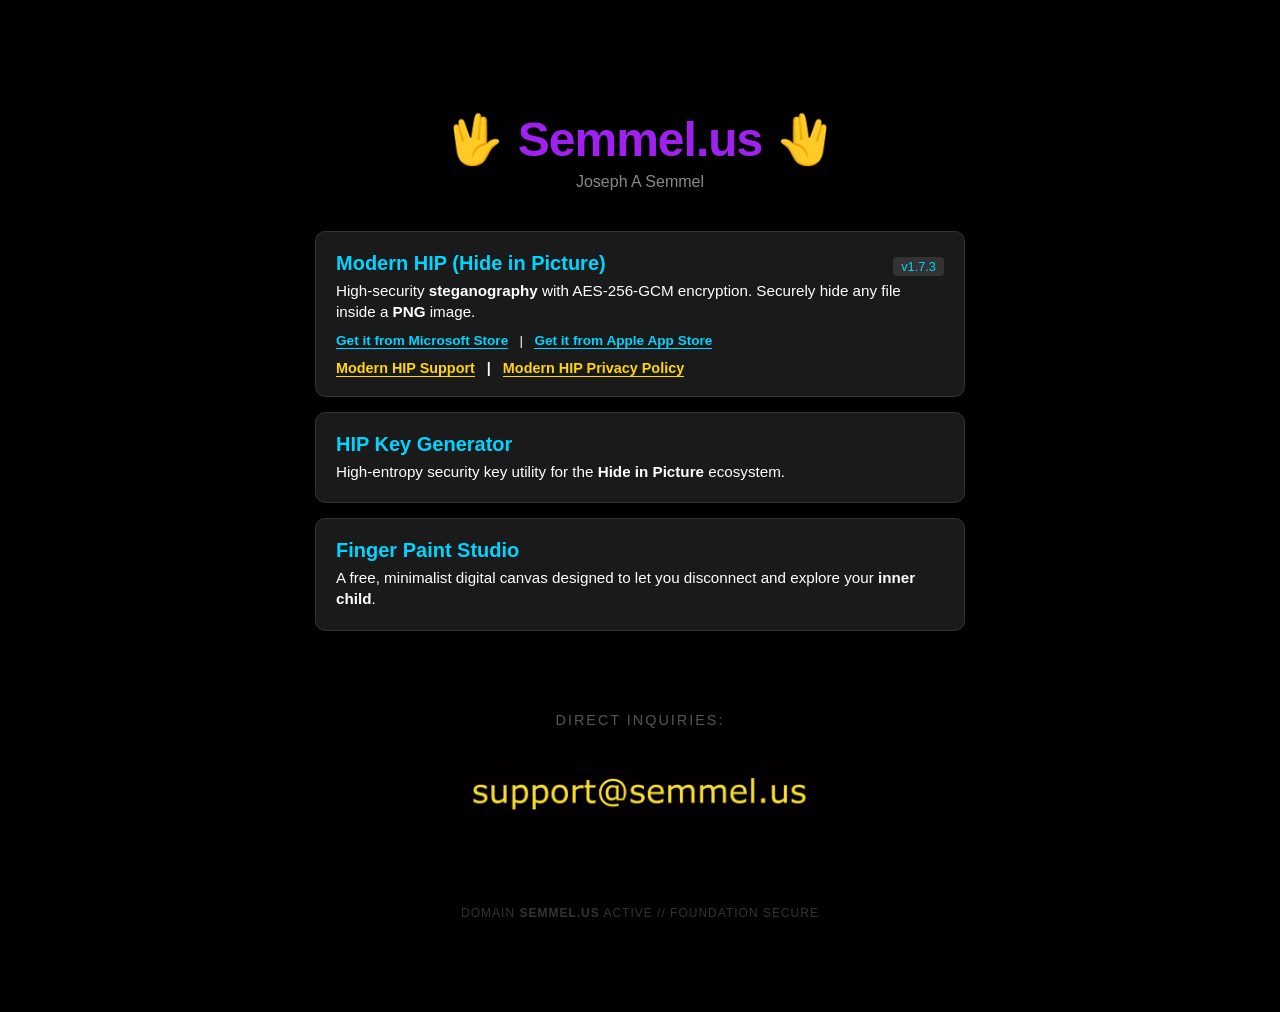
<file: index.html>
<!DOCTYPE html>
<html lang="en">
<head>
    <meta charset="UTF-8">
    <meta name="viewport" content="width=device-width, initial-scale=1.0">
    <title>semmel.us | Modern H.I.P.</title>
    <link rel="stylesheet" href="style.css">
	<link rel="alternate" type="application/rss+xml" title="Joseph Semmel — Dev Notes" href="https://semmel.us/feed.xml" />
</head>
<body>
    <div class="box"> 
        <h1>🖖 Semmel.us <span class="mirror">🖖</span></h1>
        <span class="subtitle">Joseph A Semmel</span>
        
        <div class="links">
            <div class="project-link">
                <div style="display: flex; justify-content: space-between; align-items: center;">
                    <strong class="app-title">Modern HIP (Hide in Picture)</strong>
                    <span class="release-badge" style="background:#333; color:#00d4ff; padding:2px 8px; border-radius:4px; font-size:0.8em;">v1.7.3</span>
                </div>
				<span class="app-desc">High-security <strong>steganography</strong> with AES-256-GCM encryption. Securely hide any file inside a <strong>PNG</strong> image.</span>
			
                <div style="margin-top: 10px; font-size: 0.85em;">
                    <a href="https://apps.microsoft.com/store/detail/9P6FQB99976Z" target="_blank" style="color: #00d4ff; text-decoration: none; border-bottom: 1px solid #00d4ff; font-weight: bold;">Get it from Microsoft Store</a>
                    &nbsp;&nbsp;|&nbsp;&nbsp;
                    <a href="https://apps.apple.com/us/app/modern-hip/id6760717323?mt=12" target="_blank" style="color: #00d4ff; text-decoration: none; border-bottom: 1px solid #00d4ff; font-weight: bold;">Get it from Apple App Store</a>
                </div>
                <div style="margin-top: 12px; font-size: 0.9em; font-weight: 600;">
                    <a href="/modern-hip-support.html" style="color: #ffd60a; text-decoration: none; border-bottom: 1px solid #ffd60a;">Modern HIP Support</a>
                    &nbsp;&nbsp;|&nbsp;&nbsp;
                    <a href="/privacy.html" style="color: #ffd60a; text-decoration: none; border-bottom: 1px solid #ffd60a;">Modern HIP Privacy Policy</a>
                </div>
            </div>

			<a href="keygen.html" class="project-link">
                <strong class="app-title">HIP Key Generator</strong>
                <span class="app-desc">High-entropy security key utility for the <strong>Hide in Picture</strong> ecosystem.</span>
            </a>
            <a href="fps.html" class="project-link">
                <strong class="app-title">Finger Paint Studio</strong>
                <span class="app-desc">A free, minimalist digital canvas designed to let you disconnect and explore your <strong>inner child</strong>.</span>
            </a>
            

        </div>

        <div class="contact-section">
            <span class="contact-label">Direct Inquiries:</span><br>
            <img src="joseph5.png" alt="Contact Email" class="email-img">
        </div>

        <p style="margin-top:60px; color:#333; font-size:0.75em; letter-spacing: 1px;">
            DOMAIN <strong>SEMMEL.US</strong> ACTIVE // FOUNDATION SECURE
        </p>
    </div>
</body>
</html>
</file>
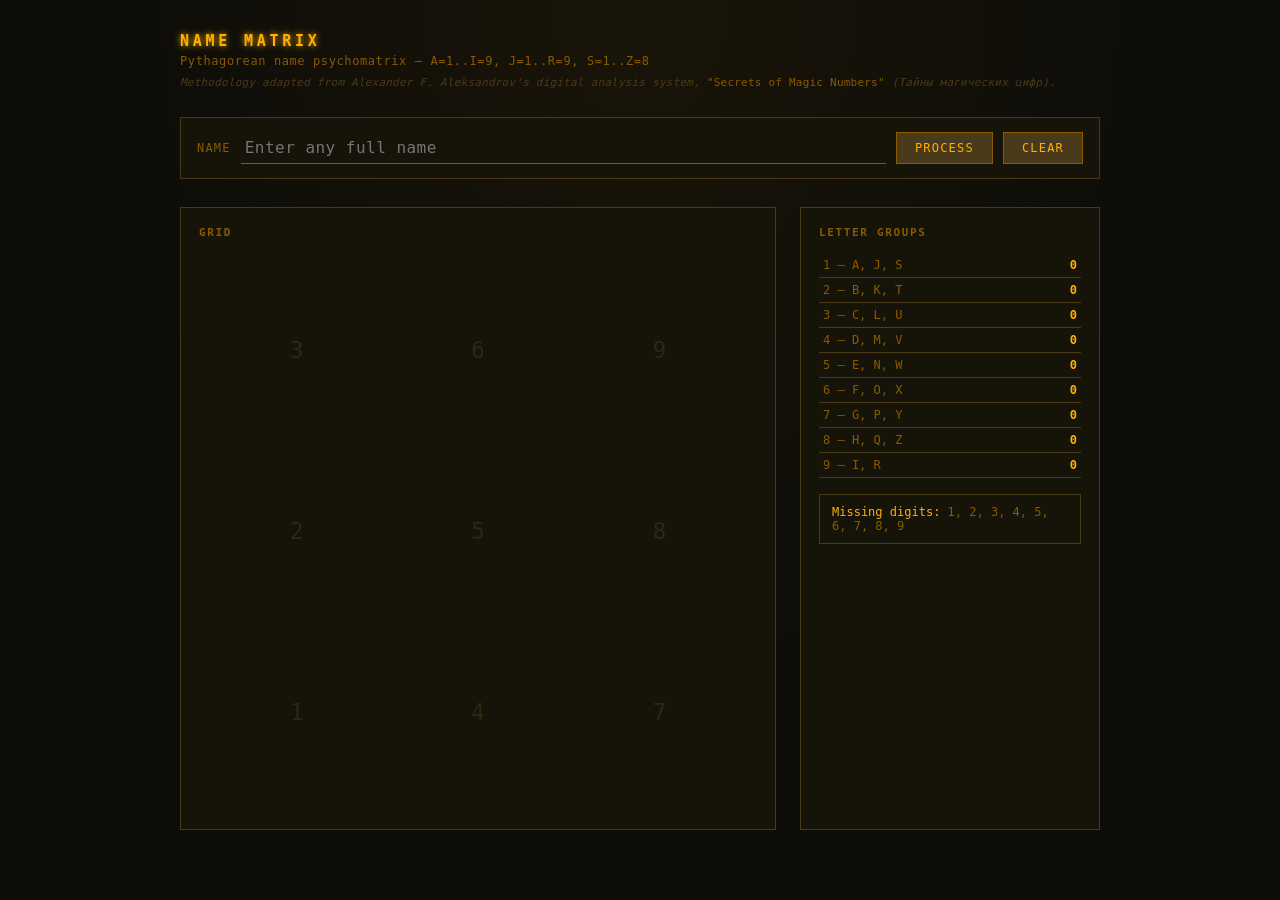
<file: Final_name_matrix.html>
<!-- name_matrix.html -->
<!DOCTYPE html>
<html lang="en">
<head>
<meta charset="UTF-8">
<title>Name Matrix</title>
<style>
  :root{
    --bg:#0d0c08;
    --bg-panel:#161309;
    --amber:#ffb000;
    --amber-dim:#8a5a00;
    --amber-faint:#4a3a1a;
    --cyan:#4fd8c4;
    --text:#e8dcc0;
    --line-glow: 0 0 6px currentColor;
  }
  *{box-sizing:border-box;}
  html,body{
    margin:0;
    background:var(--bg);
    color:var(--text);
    font-family:'JetBrains Mono','IBM Plex Mono',ui-monospace,monospace;
    min-height:100%;
  }
  body{
    padding:32px 20px 60px;
    background-image:
      radial-gradient(ellipse at 50% 0%, rgba(255,176,0,0.05), transparent 60%);
  }
  .wrap{
    max-width:920px;
    margin:0 auto;
  }
  h1{
    font-size:15px;
    letter-spacing:0.25em;
    text-transform:uppercase;
    color:var(--amber);
    text-shadow:var(--line-glow);
    margin:0 0 4px;
    font-weight:600;
  }
  .sub{
    font-size:12px;
    color:var(--amber-dim);
    margin:0 0 8px;
    letter-spacing:0.05em;
  }
  .credit{
    font-size:11px;
    color:var(--amber-faint);
    margin:0 0 28px;
    letter-spacing:0.02em;
    font-style:italic;
  }
  .credit-book{
    color:var(--amber-dim);
    font-style:normal;
  }
  .input-row{
    display:flex;
    gap:10px;
    margin-bottom:28px;
    border:1px solid var(--amber-faint);
    background:var(--bg-panel);
    padding:14px 16px;
  }
  .input-row label{
    color:var(--amber-dim);
    font-size:12px;
    align-self:center;
    letter-spacing:0.1em;
  }
  .input-row input{
    flex:1;
    background:transparent;
    border:none;
    border-bottom:1px solid var(--amber-dim);
    color:var(--amber);
    font-family:inherit;
    font-size:16px;
    padding:6px 4px;
    letter-spacing:0.03em;
  }
  .input-row input:focus{
    outline:none;
    border-bottom-color:var(--amber);
  }
  .input-row button{
    background:var(--amber-faint);
    border:1px solid var(--amber-dim);
    color:var(--amber);
    font-family:inherit;
    font-size:12px;
    letter-spacing:0.1em;
    text-transform:uppercase;
    padding:0 18px;
    cursor:pointer;
  }
  .input-row button:hover{
    background:var(--amber-dim);
    color:#000;
  }
  .layout{
    display:grid;
    grid-template-columns:1fr 300px;
    gap:24px;
  }
  @media (max-width:760px){
    .layout{grid-template-columns:1fr;}
  }
  .panel{
    border:1px solid var(--amber-faint);
    background:var(--bg-panel);
    padding:18px;
  }
  .panel h2{
    font-size:11px;
    letter-spacing:0.15em;
    text-transform:uppercase;
    color:var(--amber-dim);
    margin:0 0 14px;
    font-weight:600;
  }
  svg{width:100%;height:auto;display:block;}
  .cell-label{
    font-size:11px;
    fill:var(--amber-dim);
    letter-spacing:0.05em;
  }
  .cell-digit{
    font-size:20px;
    fill:var(--amber);
    font-weight:700;
  }
  .cell-count{
    font-size:10px;
    fill:var(--cyan);
  }
  table{
    width:100%;
    border-collapse:collapse;
    font-size:12px;
  }
  td{
    padding:5px 4px;
    border-bottom:1px solid var(--amber-faint);
  }
  td.group{color:var(--amber-dim);}
  td.count{color:var(--amber);text-align:right;font-weight:700;}
  .status{
    margin-top:16px;
    font-size:12px;
    padding:10px 12px;
    border:1px solid var(--amber-faint);
  }
  .status.complete{color:var(--cyan);border-color:var(--cyan);}
  .status.gaps{color:var(--amber);}
  .gap-list{color:var(--amber-dim);}
</style>
</head>
<body>
<div class="wrap">
  <h1>Name Matrix</h1>
  <p class="sub">Pythagorean name psychomatrix &mdash; A=1..I=9, J=1..R=9, S=1..Z=8</p>
  <p class="credit">Methodology adapted from Alexander F. Aleksandrov's digital analysis system, <span class="credit-book">"Secrets of Magic Numbers"</span> (Тайны магических цифр).</p>

  <div class="input-row">
    <label for="nameInput">NAME</label>
    <input id="nameInput" type="text" placeholder="Enter any full name" autocomplete="off" spellcheck="false">
    <button id="processBtn">Process</button>
    <button id="clearBtn">Clear</button>
  </div>

  <div class="layout">
    <div class="panel">
      <h2>Grid</h2>
      <svg id="gridSvg" viewBox="0 0 400 400"></svg>
    </div>
    <div class="panel">
      <h2>Letter Groups</h2>
      <table id="groupTable"></table>
      <div id="statusBox" class="status"></div>
    </div>
  </div>
</div>

<script>
const GROUPS = [
  ["A, J, S", 1],
  ["B, K, T", 2],
  ["C, L, U", 3],
  ["D, M, V", 4],
  ["E, N, W", 5],
  ["F, O, X", 6],
  ["G, P, Y", 7],
  ["H, Q, Z", 8],
  ["I, R", 9],
];

// Grid layout matches the original VB6 tool:
// row1 (top):    3  6  9
// row2 (middle): 2  5  8
// row3 (bottom): 1  4  7
const POSITIONS = {
  3: [70, 70],   6: [200, 70],   9: [330, 70],
  2: [70, 200],  5: [200, 200],  8: [330, 200],
  1: [70, 330],  4: [200, 330],  7: [330, 330],
};

// Standard psychomatrix lines: 3 rows, 3 columns, 2 diagonals
const LINES = [
  { cells:[3,6,9], color:"#c04fd8" }, // top row
  { cells:[2,5,8], color:"#4fd8c4" }, // middle row
  { cells:[1,4,7], color:"#d84f4f" }, // bottom row
  { cells:[3,2,1], color:"#4fd85a" }, // left column
  { cells:[6,5,4], color:"#d8c74f" }, // middle column
  { cells:[9,8,7], color:"#4f6ad8" }, // right column
  { cells:[3,5,7], color:"#7a4f2a" }, // diagonal
  { cells:[9,5,1], color:"#2a2a2a" }, // diagonal
];

function letterToDigit(ch){
  const c = ch.toUpperCase();
  if (c < 'A' || c > 'Z') return null;
  const pos = c.charCodeAt(0) - 65; // 0-25
  return (pos % 9) + 1;
}

function countDigits(name){
  const counts = new Array(10).fill(0);
  for (const ch of name){
    const d = letterToDigit(ch);
    if (d !== null) counts[d]++;
  }
  return counts;
}

function svgLine(x1,y1,x2,y2,color,weight){
  return `<line x1="${x1}" y1="${y1}" x2="${x2}" y2="${y2}" stroke="${color}" stroke-width="${weight}" opacity="0.65"/>`;
}

function svgRings(cx, cy, count){
  // concentric rings scale with frequency, echoing the VB6 tool
  let out = "";
  const n = Math.min(count, 6);
  for (let i = 0; i < n; i++){
    const r = 14 + i * 6;
    out += `<circle cx="${cx}" cy="${cy}" r="${r}" fill="none" stroke="var(--amber-dim)" stroke-width="1" opacity="${0.8 - i*0.1}"/>`;
  }
  return out;
}

function render(name){
  const counts = countDigits(name);

  // lines: only draw a segment if BOTH endpoint digits are present in the name
  let linesSvg = "";
  for (const line of LINES){
    const [a,b,c] = line.cells;
    const [ax,ay] = POSITIONS[a];
    const [bx,by] = POSITIONS[b];
    const [cx,cy] = POSITIONS[c];
    const weightAB = 1 + Math.min(counts[a] + counts[b], 8) * 0.5;
    const weightBC = 1 + Math.min(counts[b] + counts[c], 8) * 0.5;
    if (counts[a] > 0 && counts[b] > 0){
      linesSvg += svgLine(ax,ay,bx,by,line.color,weightAB);
    }
    if (counts[b] > 0 && counts[c] > 0){
      linesSvg += svgLine(bx,by,cx,cy,line.color,weightBC);
    }
  }

  // cells: active digits get a full circle + rings; absent digits fade to a bare number
  let cellsSvg = "";
  for (const [digitStr, pos] of Object.entries(POSITIONS)){
    const digit = parseInt(digitStr, 10);
    const [x, y] = pos;
    const count = counts[digit];

    if (count > 0){
      cellsSvg += svgRings(x, y, count);
      cellsSvg += `<circle cx="${x}" cy="${y}" r="13" fill="var(--bg)" stroke="var(--amber)" stroke-width="1.5"/>`;
      cellsSvg += `<text x="${x}" y="${y+5}" text-anchor="middle" class="cell-digit">${digit}</text>`;
      cellsSvg += `<text x="${x}" y="${y+26}" text-anchor="middle" class="cell-count">x${count}</text>`;
    } else {
      cellsSvg += `<text x="${x}" y="${y+5}" text-anchor="middle" fill="var(--amber-faint)" font-size="16" opacity="0.5">${digit}</text>`;
    }
  }

  document.getElementById("gridSvg").innerHTML = linesSvg + cellsSvg;

  // table
  const table = document.getElementById("groupTable");
  table.innerHTML = GROUPS.map(([label, digit]) =>
    `<tr><td class="group">${digit} &ndash; ${label}</td><td class="count">${counts[digit]}</td></tr>`
  ).join("");

  // status
  const gaps = [];
  for (let d = 1; d <= 9; d++){
    if (counts[d] === 0) gaps.push(d);
  }
  const statusBox = document.getElementById("statusBox");
  if (gaps.length === 0){
    statusBox.className = "status complete";
    statusBox.textContent = "Complete: every digit 1-9 is represented.";
  } else {
    statusBox.className = "status gaps";
    statusBox.innerHTML = `Missing digits: <span class="gap-list">${gaps.join(", ")}</span>`;
  }
}

document.getElementById("processBtn").addEventListener("click", () => {
  render(document.getElementById("nameInput").value);
});
document.getElementById("nameInput").addEventListener("keydown", (e) => {
  if (e.key === "Enter") render(e.target.value);
});
document.getElementById("clearBtn").addEventListener("click", () => {
  const input = document.getElementById("nameInput");
  input.value = "";
  input.focus();
  render("");
});

// starts on an empty grid, ready for any name
render("");
</script>
</body>
</html>
</file>
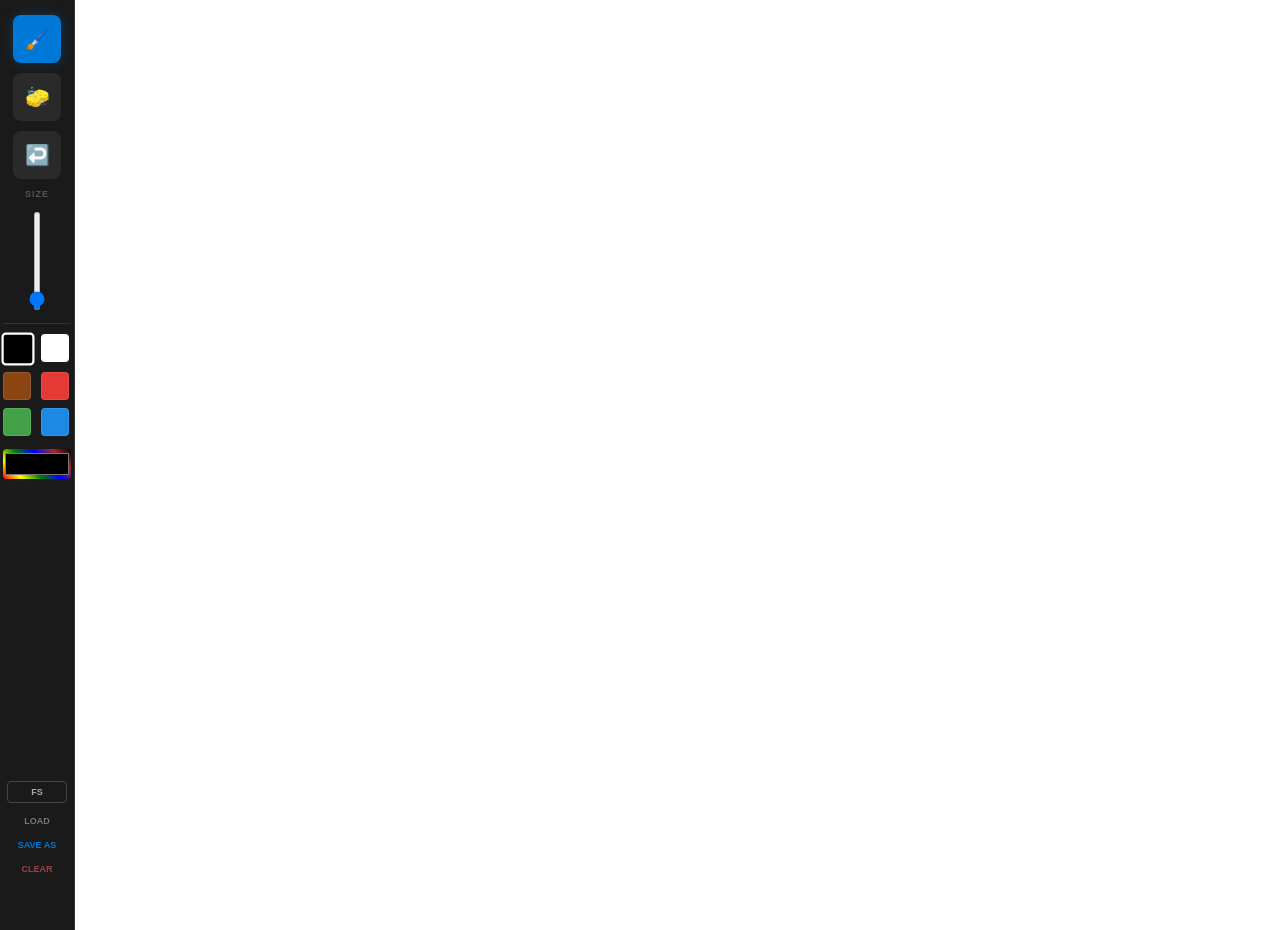
<file: fps.html>
<!DOCTYPE html>
<html>
<head>
    <title>Finger Paint Studio</title>
    <style>
        body { margin: 0; overflow: hidden; background: #121212; font-family: 'Segoe UI', sans-serif; display: flex; }
        
        .dashboard { 
            width: 75px; height: 100vh; background: #1a1a1a; 
            display: flex; flex-direction: column; align-items: center; 
            padding: 15px 0; gap: 10px; border-right: 1px solid #333; z-index: 10;
        }

        canvas { flex-grow: 1; background: white; touch-action: none; cursor: crosshair; }

        .tool-btn { 
            width: 48px; height: 48px; border-radius: 8px; border: none; 
            background: #2a2a2a; color: #ccc; cursor: pointer; font-size: 20px;
            display: flex; align-items: center; justify-content: center;
        }
        .tool-btn.active { background: #0078d7; color: white; box-shadow: 0 0 12px rgba(0,120,215,0.3); }

        .color-grid { 
            display: grid; grid-template-columns: 1fr 1fr; gap: 8px; 
            padding: 10px 0; border-top: 1px solid #333; 
        }
        .swatch { width: 26px; height: 26px; border-radius: 4px; cursor: pointer; border: 1px solid rgba(255,255,255,0.1); }
        .swatch.active { border: 2px solid white; transform: scale(1.1); }
        
        .picker-wrapper { grid-column: span 2; position: relative; width: 100%; height: 30px; margin-top: 5px; }
        #customColor { 
            width: 100%; height: 100%; border: none; padding: 0; border-radius: 4px;
            background: linear-gradient(45deg, red, yellow, green, blue, brown, black); cursor: pointer;
        }

        .size-label { color: #555; font-size: 9px; font-weight: bold; letter-spacing: 1px; }
        input[type="range"] { writing-mode: bt-lr; appearance: slider-vertical; width: 6px; height: 100px; }
        
        .action-area {
            margin-top: auto; display: flex; flex-direction: column; gap: 12px;
            width: 100%; align-items: center; padding-bottom: 40px;
        }
        
        .action-link { 
            background: none; border: none; color: #777; font-size: 9px; 
            font-weight: 600; cursor: pointer; transition: color 0.2s; text-transform: uppercase;
        }
        .action-link:hover { color: #fff; }
        .fs-btn { border: 1px solid #444; padding: 5px; border-radius: 4px; width: 60px; color: #aaa; }
        
        #fileInput { display: none; }
    </style>
</head>
<body>

<div class="dashboard">
    <button id="penBtn" class="tool-btn active" onclick="setMode('draw')">🖌️</button>
    <button id="eraseBtn" class="tool-btn" onclick="setMode('erase')">🧽</button>
    <button class="tool-btn" onclick="undo()">↩️</button>
    
    <div class="size-label">SIZE</div>
    <input type="range" id="sizeSlider" min="1" max="200" value="10">

    <div class="color-grid">
        <div class="swatch active" style="background: #000000;" onclick="setColor('#000000', this)"></div>
        <div class="swatch" style="background: #ffffff;" onclick="setColor('#ffffff', this)"></div>
        <div class="swatch" style="background: #8B4513;" onclick="setColor('#8B4513', this)"></div>
        <div class="swatch" style="background: #e53935;" onclick="setColor('#e53935', this)"></div>
        <div class="swatch" style="background: #43a047;" onclick="setColor('#43a047', this)"></div>
        <div class="swatch" style="background: #1e88e5;" onclick="setColor('#1e88e5', this)"></div>
        <div class="picker-wrapper">
            <input type="color" id="customColor" oninput="setColor(this.value, null)" title="Pick any color">
        </div>
    </div>

    <div class="action-area">
        <button onclick="toggleFullScreen()" class="action-link fs-btn">FS</button>
        <button onclick="document.getElementById('fileInput').click()" class="action-link">LOAD</button>
        <button onclick="saveWithFileName()" class="action-link" style="color: #0078d7;">SAVE AS</button>
        <button onclick="clearCanvas()" class="action-link" style="color: #944;">CLEAR</button>
    </div>
</div>

<input type="file" id="fileInput" accept="image/*">
<canvas id="paintCanvas"></canvas>

<script>
    const canvas = document.getElementById('paintCanvas');
    const ctx = canvas.getContext('2d');
    const sizeSlider = document.getElementById('sizeSlider');
    const fileInput = document.getElementById('fileInput');
    
    let painting = false;
    let mode = 'draw';
    let currentColor = '#000000';
    let history = []; 

    function resize() {
        const temp = canvas.toDataURL();
        canvas.width = window.innerWidth - 75;
        canvas.height = window.innerHeight;
        const img = new Image();
        img.src = temp;
        img.onload = () => ctx.drawImage(img, 0, 0);
    }
    window.onresize = resize;
    resize();

    function saveState() {
        if (history.length > 30) history.shift();
        history.push(canvas.toDataURL());
    }

    function undo() {
        if (history.length > 1) {
            history.pop();
            const img = new Image();
            img.src = history[history.length - 1];
            img.onload = () => {
                ctx.clearRect(0, 0, canvas.width, canvas.height);
                ctx.drawImage(img, 0, 0);
            };
        }
    }

    fileInput.onchange = (e) => {
        const file = e.target.files[0];
        if (!file) return;
        const reader = new FileReader();
        reader.onload = (event) => {
            const img = new Image();
            img.onload = () => {
                ctx.clearRect(0, 0, canvas.width, canvas.height);
                ctx.drawImage(img, 0, 0, canvas.width, canvas.height);
                saveState();
            };
            img.src = event.target.result;
        };
        reader.readAsDataURL(file);
    };

    function getCoords(e) {
        const rect = canvas.getBoundingClientRect();
        const x = (e.clientX || (e.touches && e.touches[0].clientX)) - rect.left;
        const y = (e.clientY || (e.touches && e.touches[0].clientY)) - rect.top;
        return { x, y };
    }

    function draw(e) {
        if (!painting) return;
        const { x, y } = getCoords(e);
        ctx.lineWidth = sizeSlider.value;
        ctx.lineCap = 'round';
        ctx.lineJoin = 'round';
        ctx.globalCompositeOperation = (mode === 'erase') ? 'destination-out' : 'source-over';
        ctx.strokeStyle = currentColor;
        ctx.lineTo(x, y);
        ctx.stroke();
        ctx.beginPath();
        ctx.moveTo(x, y);
        if (e.cancelable) e.preventDefault();
    }

    canvas.addEventListener('mousedown', (e) => { painting = true; draw(e); });
    canvas.addEventListener('touchstart', (e) => { painting = true; draw(e); }, {passive: false});
    window.addEventListener('mouseup', () => { if(painting) saveState(); painting = false; ctx.beginPath(); });
    window.addEventListener('touchend', () => { if(painting) saveState(); painting = false; ctx.beginPath(); });
    canvas.addEventListener('mousemove', draw);
    canvas.addEventListener('touchmove', draw, {passive: false});

    function setMode(m) { 
        mode = m; 
        document.getElementById('penBtn').classList.toggle('active', m === 'draw');
        document.getElementById('eraseBtn').classList.toggle('active', m === 'erase');
    }

    function setColor(color, element) {
        currentColor = color;
        setMode('draw');
        document.querySelectorAll('.swatch').forEach(s => s.classList.remove('active'));
        if(element) element.classList.add('active');
    }

    // THE NEW "SAVE AS" LOGIC
    async function saveWithFileName() {
        const tempCanvas = document.createElement('canvas');
        tempCanvas.width = canvas.width;
        tempCanvas.height = canvas.height;
        const tempCtx = tempCanvas.getContext('2d');
        tempCtx.fillStyle = "white";
        tempCtx.fillRect(0, 0, tempCanvas.width, tempCanvas.height);
        tempCtx.drawImage(canvas, 0, 0);

        // Check if browser supports File System Access (Standard on Edge/Chrome for Windows)
        if ('showSaveFilePicker' in window) {
            try {
                const handle = await window.showSaveFilePicker({
                    suggestedName: 'my-art.png',
                    types: [{
                        description: 'PNG Image',
                        accept: {'image/png': ['.png']},
                    }],
                });
                const writable = await handle.createWritable();
                const blob = await new Promise(res => tempCanvas.toBlob(res));
                await writable.write(blob);
                await writable.close();
            } catch (err) {
                console.error("Save cancelled or failed", err);
            }
        } else {
            // Fallback for older browsers
            const fileName = prompt("Enter file name:", "my-art.png");
            if (fileName) {
                const link = document.createElement('a');
                link.download = fileName.endsWith('.png') ? fileName : fileName + '.png';
                link.href = tempCanvas.toDataURL("image/png");
                link.click();
            }
        }
    }

    function toggleFullScreen() {
        if (!document.fullscreenElement) {
            document.documentElement.requestFullscreen().then(() => {
                setTimeout(resize, 200);
            });
        } else {
            document.exitFullscreen().then(() => {
                setTimeout(resize, 200);
            });
        }
    }

    function clearCanvas() { 
        if(confirm("Start over?")) {
            ctx.clearRect(0, 0, canvas.width, canvas.height);
            saveState();
        }
    }

    saveState();
</script>
</body>
</html>
</file>
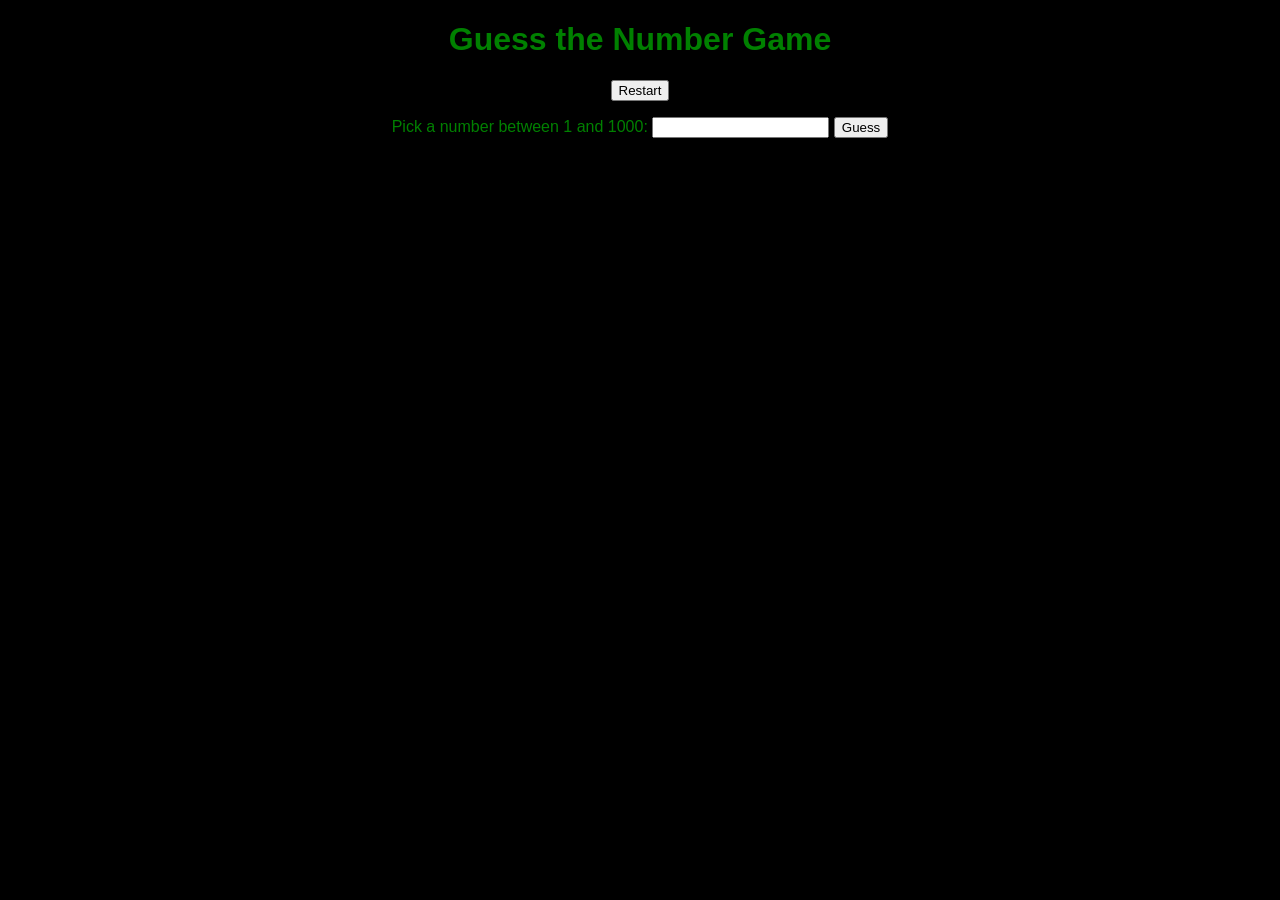
<file: guess.html>
<!DOCTYPE html>
<!-- guess1000.html -->
<html lang="en">
<head>
  <meta charset="UTF-8">
  <meta http-equiv="X-UA-Compatible" content="IE=edge">
  <meta name="viewport" content="width=device-width, initial-scale=1.0">
  <title>Guess the Number Game</title>
  <style>
    body {
      background-color: black;
      color: green;
      font-family: Calibri, sans-serif;
    }
    .main {
      text-align: center;
    }
  </style>
</head>

<body>
  <center><h1>Guess the Number Game</h1></center>
  <div class="main">
    <form id="guessForm">
      <center>
        <button type="button" onClick="refreshPage()">Restart</button>
        <p>
        <label for="Guess">Pick a number between 1 and 1000: </label>
        <input placeholder="" inputmode="decimal" id="numberField" type="number">
        <input type="submit" value="Guess">
      </center>
    </form>
    <p id="results"></p>
  </div>

  <script>
    let numberToGuess;
    let numberField = document.querySelector("#numberField");
    let results = document.querySelector("#results");
    let mySpacer = "beforeend";
    let myCounter = 0;

    // Add event listener to the form
    let guessForm = document.querySelector("#guessForm");
    guessForm.addEventListener("submit", function(event) {
      event.preventDefault(); // Prevent default form submission
      checkNumber();
    });

    function setNumberToGuess() {
      numberToGuess = getRandomNumber(1, 1000);
    }
    setNumberToGuess();

    function getRandomNumber(low, high) {
      return Math.floor(Math.random() * (high - low + 1)) + low;
    }

    function refreshPage() {
      setNumberToGuess();
      myCounter = 0;
      results.innerHTML = "";
      numberField.value = "";
    }

    function checkNumber() {
      let enteredNumber = numberField.value;
      numberField.value = "";

      if (enteredNumber === "") {
        let message = `<p>⛔ Please enter a number!</p>`;
        results.insertAdjacentHTML(mySpacer, message);
        return;
      }

      enteredNumber = parseInt(enteredNumber);

      if (enteredNumber < 1 || enteredNumber > 1000) {
        let message = `<p>⛔ Number out of range! Please pick a number between 1 and 1000.</p>`;
        results.insertAdjacentHTML(mySpacer, message);
		//myCounter--;
        return;
      }

      //myCounter++;

      if (enteredNumber === numberToGuess) {
        myCounter++;
        let message = `<p>----- You Won !! -----<p>
                       <p>🎉 Your guess of ${enteredNumber} is <b>correct</b>! 🎉</p>
                       <p>🎉 Wow you won in ${myCounter} guesses! 🎉<p>`;
        results.insertAdjacentHTML(mySpacer, message);
        setNumberToGuess();
        myCounter = 0;  // Reset counter after a win
      } else if (enteredNumber < numberToGuess) {
		myCounter++;
        let message = `<p>Your guess of ${enteredNumber} is <b>too low</b>!</p>`;
        results.insertAdjacentHTML(mySpacer, message);
      } else {
        myCounter++;
		let message = `<p>Your guess of ${enteredNumber} is <b>too high</b>!</p>`;
        results.insertAdjacentHTML(mySpacer, message);
      }
    }
  </script>
</body>
</html>
</file>
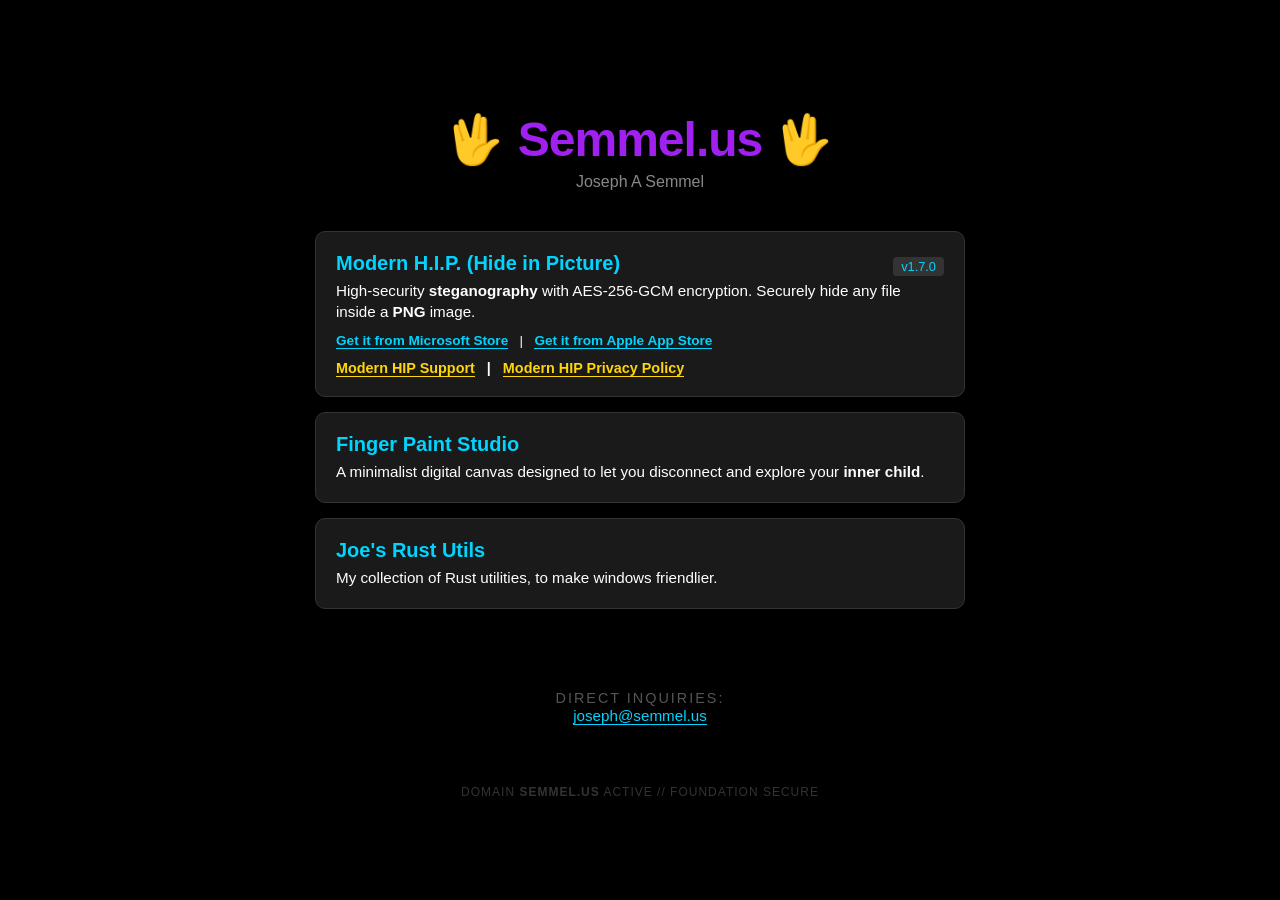
<file: index2.html>
<!DOCTYPE html>
<html lang="en">
<head>
    <meta charset="UTF-8">
    <meta name="viewport" content="width=device-width, initial-scale=1.0">
    <title>semmel.us | Modern H.I.P.</title>
    <link rel="stylesheet" href="style.css">
</head>
<body>
    <div class="box"> 
        <h1>🖖 Semmel.us 🖖</h1> 
        <span class="subtitle">Joseph A Semmel</span>
        
        <div class="links">
            <div class="project-link">
                <div style="display: flex; justify-content: space-between; align-items: center;">
                    <strong class="app-title">Modern H.I.P. (Hide in Picture)</strong>
                    <span class="release-badge" style="background:#333; color:#00d4ff; padding:2px 8px; border-radius:4px; font-size:0.8em;">v1.7.0</span>
                </div>
				<span class="app-desc">High-security <strong>steganography</strong> with AES-256-GCM encryption. Securely hide any file inside a <strong>PNG</strong> image.</span>
			
                <div style="margin-top: 10px; font-size: 0.85em;">
                    <a href="https://apps.microsoft.com/store/detail/9P6FQB99976Z" target="_blank" style="color: #00d4ff; text-decoration: none; border-bottom: 1px solid #00d4ff; font-weight: bold;">Get it from Microsoft Store</a>
                    &nbsp;&nbsp;|&nbsp;&nbsp;
                    <a href="#" target="_blank" style="color: #00d4ff; text-decoration: none; border-bottom: 1px solid #00d4ff; font-weight: bold;">Get it from Apple App Store</a>
                </div>
                <div style="margin-top: 12px; font-size: 0.9em; font-weight: 600;">
                    <a href="/modern-hip-support.html" style="color: #ffd60a; text-decoration: none; border-bottom: 1px solid #ffd60a;">Modern HIP Support</a>
                    &nbsp;&nbsp;|&nbsp;&nbsp;
                    <a href="/privacy.html" style="color: #ffd60a; text-decoration: none; border-bottom: 1px solid #ffd60a;">Modern HIP Privacy Policy</a>
                </div>
            </div>

            <a href="fps.html" class="project-link">
                <strong class="app-title">Finger Paint Studio</strong>
                <span class="app-desc">A minimalist digital canvas designed to let you disconnect and explore your <strong>inner child</strong>.</span>
            </a>
            
            <a href="https://jsemmel392.github.io/joes_rust_utils/" class="project-link">
                <strong class="app-title">Joe's Rust Utils</strong>
                <span class="app-desc">My collection of Rust utilities, to make windows friendlier.</span>
            </a>
        </div>

        <div class="contact-section">
            <span class="contact-label">Direct Inquiries:</span><br>
            <a href="mailto:joseph@semmel.us" style="color: #00d4ff; text-decoration: none; border-bottom: 1px solid #00d4ff; font-size: 0.95em;">joseph@semmel.us</a>
        </div>

        <p style="margin-top:60px; color:#333; font-size:0.75em; letter-spacing: 1px;">
            DOMAIN <strong>SEMMEL.US</strong> ACTIVE // FOUNDATION SECURE
        </p>
    </div>
</body>
</html>
</file>
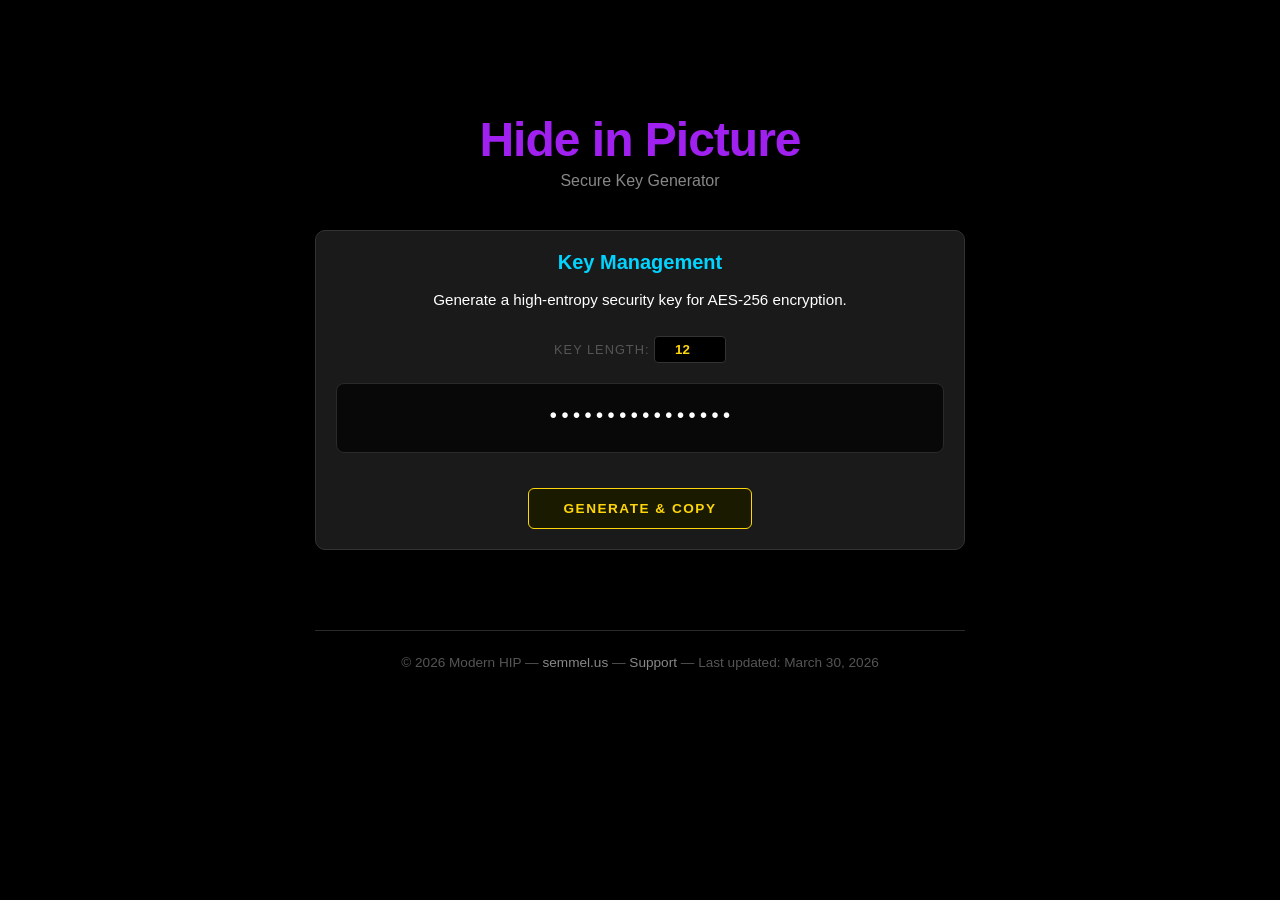
<file: keygen.html>
<!DOCTYPE html>
<html lang="en">
<head>
  <meta charset="UTF-8" />
  <meta name="viewport" content="width=device-width, initial-scale=1.0" />
  <title>Hide in Picture — Key Gen</title>
  <link rel="stylesheet" href="style.css">
  <style>
    .center-header {
        text-align: center;
        display: block;
        width: 100%;
    }

    /* Yellow Branding for the Button - High Visibility Stealth */
    .gen-btn { 
        display: inline-block;
        margin-top: 15px;
        padding: 12px 35px; 
        cursor: pointer; 
        border: 1px solid #ffd60a; 
        border-radius: 6px;
        background: #1a1a00; 
        color: #ffd60a; 
        font-weight: 600;
        text-transform: uppercase;
        letter-spacing: 1.5px;
        font-size: 0.85rem;
        transition: all 0.3s ease;
    }

    .gen-btn:hover { 
        background: #ffd60a;
        color: #000;
        box-shadow: 0 0 15px rgba(255, 214, 10, 0.4);
    }

    #key-display { 
        margin: 20px 0; 
        padding: 20px; 
        background: #080808; 
        border: 1px solid #2a2a2a;
        border-radius: 8px; 
        font-family: 'Consolas', monospace; 
        font-size: 1.2rem; 
        color: #ffffff; 
        min-height: 1.5em;
        text-align: center;
    }

    input[type="number"] {
        background: #000;
        border: 1px solid #333;
        color: #ffd60a;
        padding: 5px;
        border-radius: 4px;
        width: 60px;
        text-align: center;
        font-weight: bold;
    }

    .label-text {
        font-size: 0.8rem; 
        color: #555;
        letter-spacing: 1px;
    }

    /* Streamlined Footer */
    footer {
      margin-top: 80px;
      padding-top: 24px;
      border-top: 1px solid #2a2a2a;
      font-size: 0.85rem;
      color: #555;
      text-align: center;
    }

    footer a {
      color: #888;
      text-decoration: none;
    }

    footer a:hover {
      text-decoration: underline;
      color: #a0c4ff;
    }
  </style>
</head>
<body>
  <div class="box">
    <h1>Hide in Picture</h1>
    <span class="subtitle">Secure Key Generator</span>

    <div class="project-link">
      <span class="app-title center-header">Key Management</span>
      <p class="app-desc center-header">Generate a high-entropy security key for AES-256 encryption.</p>
      
      <div style="text-align: center; margin-top: 25px;">
        <span class="label-text">KEY LENGTH:</span>
        <input type="number" id="length" value="12" min="8" max="128">
        
        <div id="key-display">••••••••••••••••</div>
        
        <button class="gen-btn" onclick="generateKey()">Generate & Copy</button>
      </div>
    </div>

    <footer>
  &copy; 2026 Modern HIP &mdash; 
  <a href="https://semmel.us">semmel.us</a> &mdash; 
  <a href="/modern-hip-support.html">Support</a> &mdash;
  Last updated: March 30, 2026
</footer>
  </div>

  <script>
    function generateKey() {
        const lenInput = document.getElementById('length');
        const length = parseInt(lenInput.value) || 16;
        
        // Universal set: No ambiguous characters (0, O, I, l)
        const charset = "ABCDEFGHJKLMNPQRSTUVWXYZabcdefghijkmnpqrstuvwxyz23456789!@#$%^*-_=+";
        let retVal = "";
        
        const randomValues = new Uint32Array(length);
        window.crypto.getRandomValues(randomValues);

        for (let i = 0; i < length; ++i) {
            retVal += charset.charAt(randomValues[i] % charset.length);
        }

        const display = document.getElementById('key-display');
        display.innerText = retVal;
        
        // Border flash for confirmation
        display.style.borderColor = "#ffd60a";
        setTimeout(() => { display.style.borderColor = "#2a2a2a"; }, 300);

        navigator.clipboard.writeText(retVal);
    }
  </script>
</body>
</html>
</file>
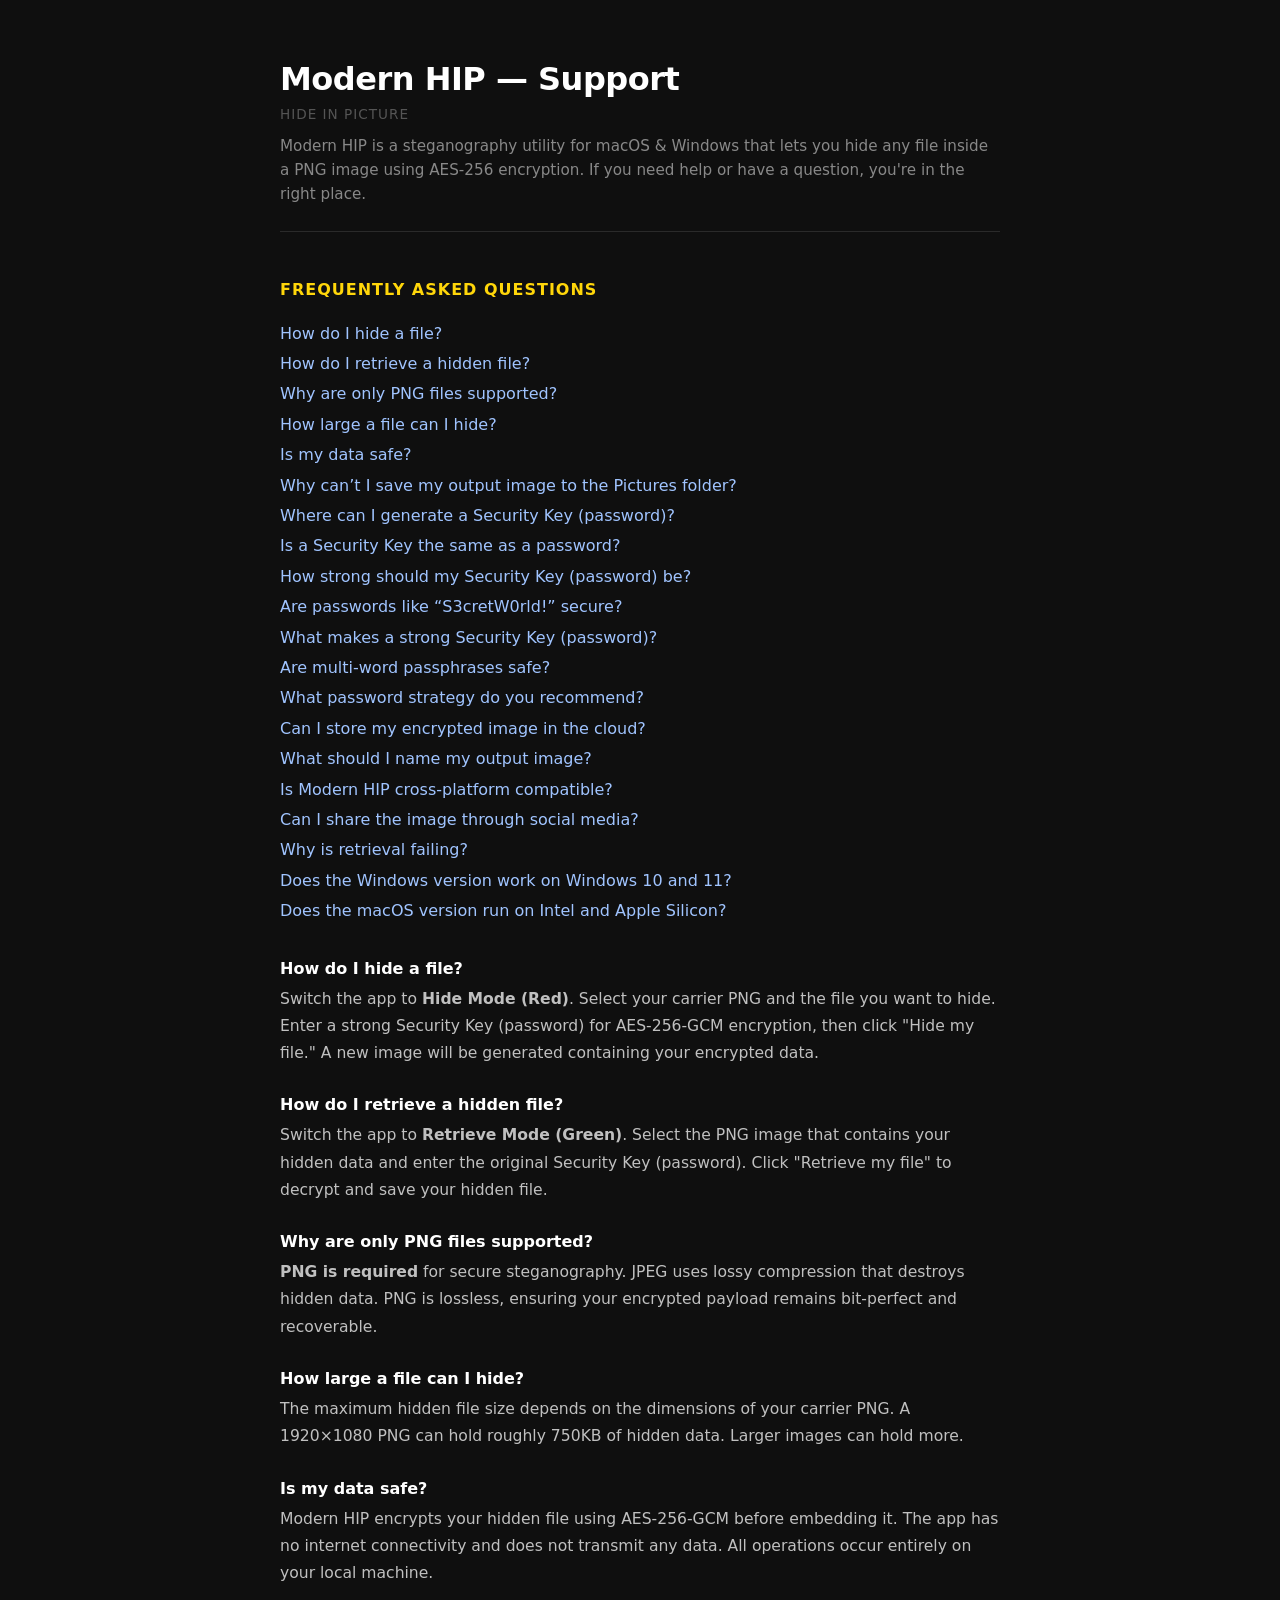
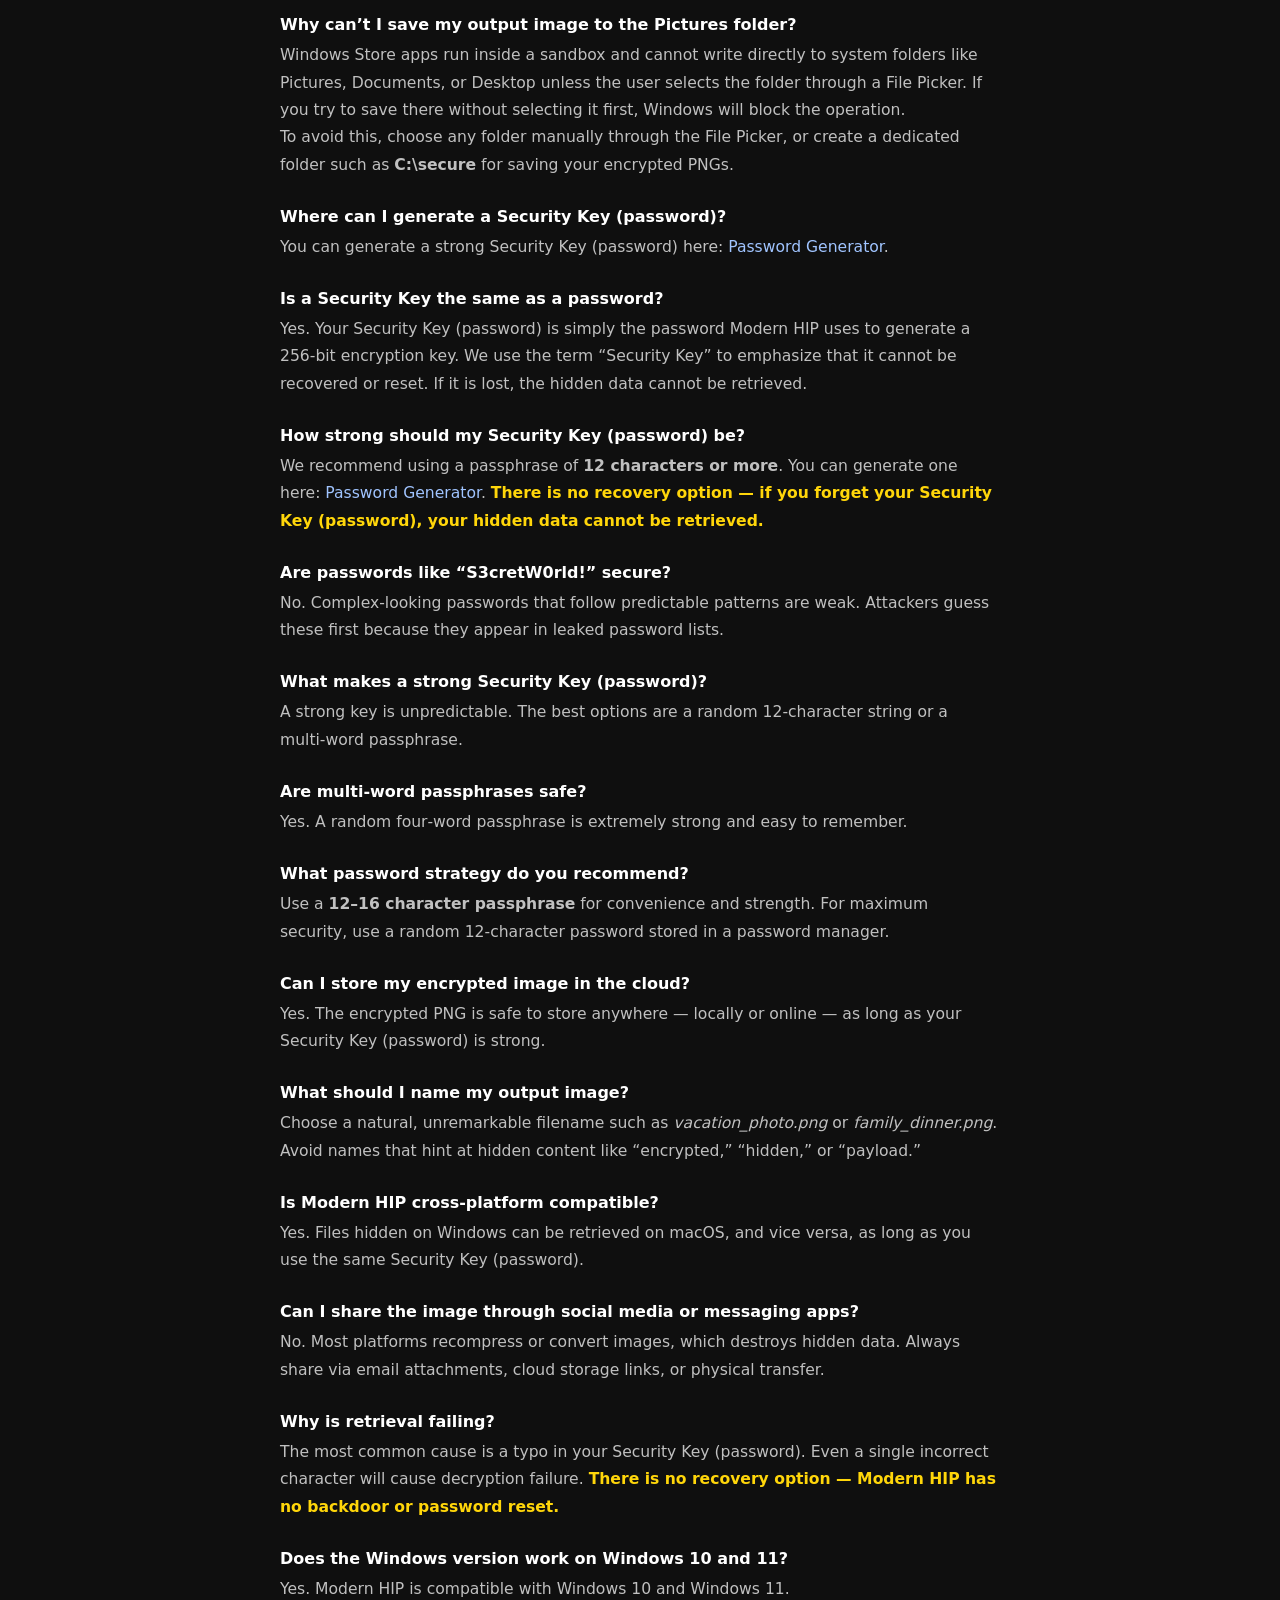
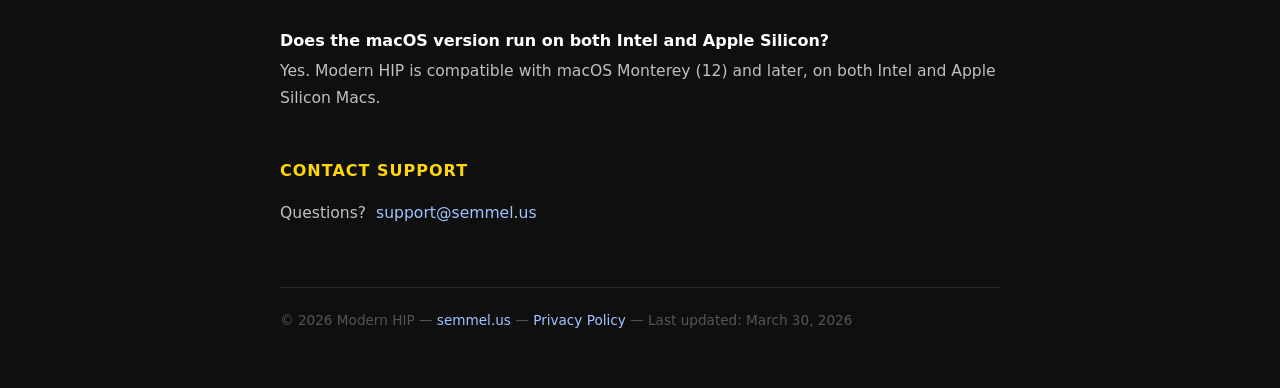
<file: modern-hip-support.html>
<!DOCTYPE html>
<html lang="en">
<head>
  <meta charset="UTF-8" />
  <meta name="viewport" content="width=device-width, initial-scale=1.0" />
  <title>Modern HIP – Support</title>
  <style>
    *, *::before, *::after { box-sizing: border-box; margin: 0; padding: 0; }

    body {
      font-family: 'Segoe UI', system-ui, -apple-system, sans-serif;
      background: #0f0f0f;
      color: #e0e0e0;
      min-height: 100vh;
      display: flex;
      align-items: flex-start;
      justify-content: center;
      padding: 60px 20px;
    }

    .container {
      max-width: 720px;
      width: 100%;
    }

    header {
      margin-bottom: 48px;
      border-bottom: 1px solid #2a2a2a;
      padding-bottom: 24px;
    }

    header h1 {
      font-size: 2rem;
      font-weight: 600;
      color: #ffffff;
      letter-spacing: -0.5px;
    }

    header p {
      margin-top: 8px;
      font-size: 0.95rem;
      color: #888;
      line-height: 1.6;
    }

    section {
      margin-bottom: 48px;
    }

    section h2 {
      font-size: 1rem;
      font-weight: 600;
      color: #ffd60a; /* highlight */
      text-transform: uppercase;
      letter-spacing: 1px;
      margin-bottom: 20px;
    }

    .faq-item {
      margin-bottom: 28px;
    }

    .faq-item h3 {
      font-size: 1rem;
      font-weight: 600;
      color: #ffffff;
      margin-bottom: 8px;
    }

    .faq-item p {
      font-size: 0.975rem;
      line-height: 1.75;
      color: #c0c0c0;
    }

    footer {
      margin-top: 60px;
      padding-top: 24px;
      border-top: 1px solid #2a2a2a;
      font-size: 0.85rem;
      color: #555;
    }

    a {
      color: #a0c4ff;
      text-decoration: none;
    }

    a:hover {
      text-decoration: underline;
    }

    .warning {
      color: #ffd60a;
      font-weight: 600;
    }

    ul.toc {
      list-style: none;
      padding-left: 0;
      line-height: 1.9;
      margin-bottom: 32px;
    }
  </style>
</head>
<body>
  <div class="container">

    <header>
      <h1>Modern HIP — Support</h1>
      <p style="font-size: 0.85rem; color: #555; margin-top: 6px; letter-spacing: 1px; text-transform: uppercase;">Hide In Picture</p>
      <p>Modern HIP is a steganography utility for macOS &amp; Windows that lets you hide any file inside a PNG image using AES‑256 encryption. If you need help or have a question, you're in the right place.</p>
    </header>

    <section>
      <h2>Frequently Asked Questions</h2>

      <ul class="toc">
        <li><a href="#hide-file">How do I hide a file?</a></li>
        <li><a href="#retrieve-file">How do I retrieve a hidden file?</a></li>
        <li><a href="#png-only">Why are only PNG files supported?</a></li>
        <li><a href="#file-size">How large a file can I hide?</a></li>
        <li><a href="#data-safe">Is my data safe?</a></li>
        <li><a href="#cant-save-pictures">Why can’t I save my output image to the Pictures folder?</a></li>

        <li><a href="#key-generator">Where can I generate a Security Key (password)?</a></li>
        <li><a href="#key-vs-password">Is a Security Key the same as a password?</a></li>
        <li><a href="#key-strength">How strong should my Security Key (password) be?</a></li>
        <li><a href="#weak-passwords">Are passwords like “S3cretW0rld!” secure?</a></li>
        <li><a href="#strong-key">What makes a strong Security Key (password)?</a></li>
        <li><a href="#passphrases">Are multi‑word passphrases safe?</a></li>
        <li><a href="#strategy">What password strategy do you recommend?</a></li>
        <li><a href="#cloud-storage">Can I store my encrypted image in the cloud?</a></li>

        <li><a href="#output-name">What should I name my output image?</a></li>
        <li><a href="#cross-platform">Is Modern HIP cross‑platform compatible?</a></li>
        <li><a href="#sharing">Can I share the image through social media?</a></li>
        <li><a href="#retrieval-failing">Why is retrieval failing?</a></li>
        <li><a href="#windows">Does the Windows version work on Windows 10 and 11?</a></li>
        <li><a href="#macos">Does the macOS version run on Intel and Apple Silicon?</a></li>
      </ul>

      <!-- FAQ ITEMS -->

      <div class="faq-item" id="hide-file">
        <h3>How do I hide a file?</h3>
        <p>Switch the app to <strong>Hide Mode (Red)</strong>. Select your carrier PNG and the file you want to hide. Enter a strong Security Key (password) for AES‑256‑GCM encryption, then click "Hide my file." A new image will be generated containing your encrypted data.</p>
      </div>

      <div class="faq-item" id="retrieve-file">
        <h3>How do I retrieve a hidden file?</h3>
        <p>Switch the app to <strong>Retrieve Mode (Green)</strong>. Select the PNG image that contains your hidden data and enter the original Security Key (password). Click "Retrieve my file" to decrypt and save your hidden file.</p>
      </div>

      <div class="faq-item" id="png-only">
        <h3>Why are only PNG files supported?</h3>
        <p><strong>PNG is required</strong> for secure steganography. JPEG uses lossy compression that destroys hidden data. PNG is lossless, ensuring your encrypted payload remains bit‑perfect and recoverable.</p>
      </div>

      <div class="faq-item" id="file-size">
        <h3>How large a file can I hide?</h3>
        <p>The maximum hidden file size depends on the dimensions of your carrier PNG. A 1920×1080 PNG can hold roughly 750KB of hidden data. Larger images can hold more.</p>
      </div>

      <div class="faq-item" id="data-safe">
        <h3>Is my data safe?</h3>
        <p>Modern HIP encrypts your hidden file using AES‑256‑GCM before embedding it. The app has no internet connectivity and does not transmit any data. All operations occur entirely on your local machine.</p>
      </div>

      <!-- RESTORED FAQ -->
      <div class="faq-item" id="cant-save-pictures">
        <h3>Why can’t I save my output image to the Pictures folder?</h3>
        <p>Windows Store apps run inside a sandbox and cannot write directly to system folders like Pictures, Documents, or Desktop unless the user selects the folder through a File Picker. If you try to save there without selecting it first, Windows will block the operation.</p>
        <p>To avoid this, choose any folder manually through the File Picker, or create a dedicated folder such as <strong>C:\secure</strong> for saving your encrypted PNGs.</p>
      </div>

      <!-- KEY GENERATOR FAQ -->
      <div class="faq-item" id="key-generator">
        <h3>Where can I generate a Security Key (password)?</h3>
        <p>You can generate a strong Security Key (password) here: 
          <a href="/keygen.html">Password Generator</a>.
        </p>
      </div>

      <div class="faq-item" id="key-vs-password">
        <h3>Is a Security Key the same as a password?</h3>
        <p>Yes. Your Security Key (password) is simply the password Modern HIP uses to generate a 256‑bit encryption key. We use the term “Security Key” to emphasize that it cannot be recovered or reset. If it is lost, the hidden data cannot be retrieved.</p>
      </div>

      <div class="faq-item" id="key-strength">
        <h3>How strong should my Security Key (password) be?</h3>
        <p>We recommend using a passphrase of <strong>12 characters or more</strong>. You can generate one here: <a href="/keygen.html">Password Generator</a>. <span class="warning">There is no recovery option — if you forget your Security Key (password), your hidden data cannot be retrieved.</span></p>
      </div>

      <div class="faq-item" id="weak-passwords">
        <h3>Are passwords like “S3cretW0rld!” secure?</h3>
        <p>No. Complex‑looking passwords that follow predictable patterns are weak. Attackers guess these first because they appear in leaked password lists.</p>
      </div>

      <div class="faq-item" id="strong-key">
        <h3>What makes a strong Security Key (password)?</h3>
        <p>A strong key is unpredictable. The best options are a random 12‑character string or a multi‑word passphrase.</p>
      </div>

      <div class="faq-item" id="passphrases">
        <h3>Are multi‑word passphrases safe?</h3>
        <p>Yes. A random four‑word passphrase is extremely strong and easy to remember.</p>
      </div>

      <div class="faq-item" id="strategy">
        <h3>What password strategy do you recommend?</h3>
        <p>Use a <strong>12–16 character passphrase</strong> for convenience and strength. For maximum security, use a random 12‑character password stored in a password manager.</p>
      </div>

      <div class="faq-item" id="cloud-storage">
        <h3>Can I store my encrypted image in the cloud?</h3>
        <p>Yes. The encrypted PNG is safe to store anywhere — locally or online — as long as your Security Key (password) is strong.</p>
      </div>

      <div class="faq-item" id="output-name">
        <h3>What should I name my output image?</h3>
        <p>Choose a natural, unremarkable filename such as <em>vacation_photo.png</em> or <em>family_dinner.png</em>. Avoid names that hint at hidden content like “encrypted,” “hidden,” or “payload.”</p>
      </div>

      <div class="faq-item" id="cross-platform">
        <h3>Is Modern HIP cross‑platform compatible?</h3>
        <p>Yes. Files hidden on Windows can be retrieved on macOS, and vice versa, as long as you use the same Security Key (password).</p>
      </div>

      <div class="faq-item" id="sharing">
        <h3>Can I share the image through social media or messaging apps?</h3>
        <p>No. Most platforms recompress or convert images, which destroys hidden data. Always share via email attachments, cloud storage links, or physical transfer.</p>
      </div>

      <div class="faq-item" id="retrieval-failing">
        <h3>Why is retrieval failing?</h3>
        <p>The most common cause is a typo in your Security Key (password). Even a single incorrect character will cause decryption failure. <span class="warning">There is no recovery option — Modern HIP has no backdoor or password reset.</span></p>
      </div>

      <div class="faq-item" id="windows">
        <h3>Does the Windows version work on Windows 10 and 11?</h3>
        <p>Yes. Modern HIP is compatible with Windows 10 and Windows 11.</p>
      </div>

      <div class="faq-item" id="macos">
        <h3>Does the macOS version run on both Intel and Apple Silicon?</h3>
        <p>Yes. Modern HIP is compatible with macOS Monterey (12) and later, on both Intel and Apple Silicon Macs.</p>
      </div>

    </section>

    <section>
      <h2>Contact Support</h2>
      <p style="font-size: 0.975rem; line-height: 1.75; color: #c0c0c0;">
        Questions? &nbsp;<a href="mailto:support@semmel.us">support@semmel.us</a>
      </p>
    </section>

    <footer>
      &copy; 2026 Modern HIP &mdash; <a href="https://semmel.us">semmel.us</a> &mdash;
      <a href="/privacy.html">Privacy Policy</a> &mdash; Last updated: March 30, 2026
    </footer>

  </div>
</body>
</html>
</file>
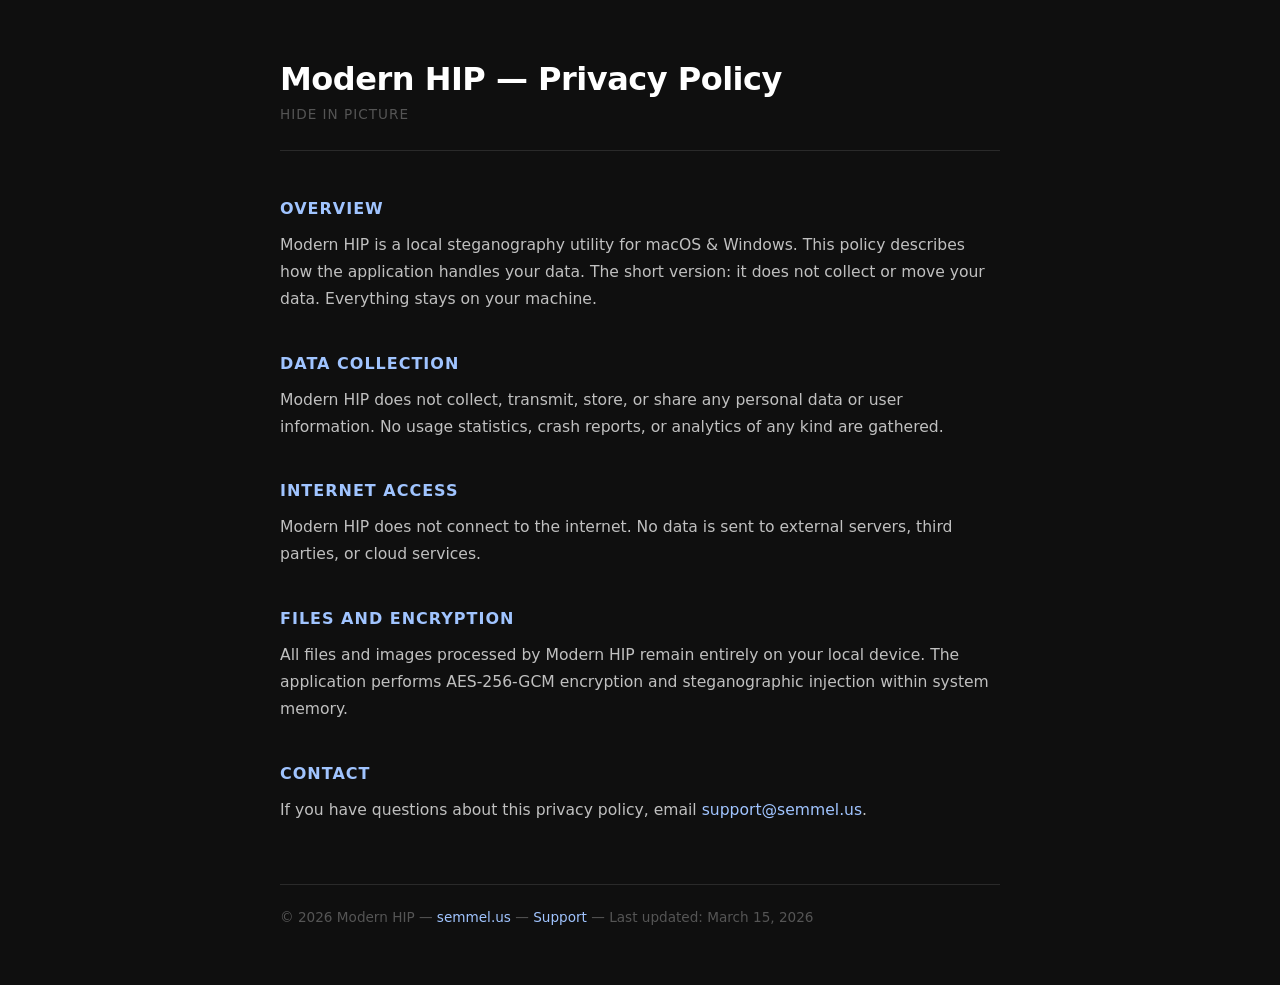
<file: privacy.html>
<!DOCTYPE html>
<html lang="en">
<head>
  <meta charset="UTF-8" />
  <meta name="viewport" content="width=device-width, initial-scale=1.0" />
  <title>Modern HIP – Privacy Policy</title>
  <style>
    *, *::before, *::after { box-sizing: border-box; margin: 0; padding: 0; }

    body {
      font-family: 'Segoe UI', system-ui, -apple-system, sans-serif;
      background: #0f0f0f;
      color: #e0e0e0;
      min-height: 100vh;
      display: flex;
      align-items: flex-start;
      justify-content: center;
      padding: 60px 20px;
    }

    .container {
      max-width: 720px;
      width: 100%;
    }

    header {
      margin-bottom: 48px;
      border-bottom: 1px solid #2a2a2a;
      padding-bottom: 24px;
    }

    header h1 {
      font-size: 2rem;
      font-weight: 600;
      color: #ffffff;
      letter-spacing: -0.5px;
    }

    header p {
      margin-top: 8px;
      font-size: 0.95rem;
      color: #888;
      line-height: 1.6;
    }

    section {
      margin-bottom: 40px;
    }

    section h2 {
      font-size: 1rem;
      font-weight: 600;
      color: #a0c4ff;
      text-transform: uppercase;
      letter-spacing: 1px;
      margin-bottom: 14px;
    }

    section p {
      font-size: 0.975rem;
      line-height: 1.75;
      color: #c0c0c0;
    }

    footer {
      margin-top: 60px;
      padding-top: 24px;
      border-top: 1px solid #2a2a2a;
      font-size: 0.85rem;
      color: #555;
    }

    a {
      color: #a0c4ff;
      text-decoration: none;
    }

    a:hover {
      text-decoration: underline;
    }
  </style>
</head>
<body>
  <div class="container">

    <header>
      <h1>Modern HIP — Privacy Policy</h1>
      <p style="font-size: 0.85rem; color: #555; margin-top: 6px; letter-spacing: 1px; text-transform: uppercase;">Hide In Picture</p>
    </header>

    <section>
      <h2>Overview</h2>
      <p>Modern HIP is a local steganography utility for macOS &amp; Windows. This policy describes how the application handles your data. The short version: it does not collect or move your data. Everything stays on your machine.</p>
    </section>

    <section>
      <h2>Data Collection</h2>
      <p>Modern HIP does not collect, transmit, store, or share any personal data or user information. No usage statistics, crash reports, or analytics of any kind are gathered.</p>
    </section>

    <section>
      <h2>Internet Access</h2>
      <p>Modern HIP does not connect to the internet. No data is sent to external servers, third parties, or cloud services.</p>
    </section>

    <section>
      <h2>Files and Encryption</h2>
      <p>All files and images processed by Modern HIP remain entirely on your local device. The application performs AES-256-GCM encryption and steganographic injection within system memory.</p>
    </section>

    <section>
      <h2>Contact</h2>
      <p>If you have questions about this privacy policy, email <a href="mailto:support@semmel.us">support@semmel.us</a>.</p>
    </section>

    <footer>
      &copy; 2026 Modern HIP &mdash; <a href="https://semmel.us">semmel.us</a> &mdash; <a href="/modern-hip-support.html">Support</a> &mdash; Last updated: March 15, 2026
    </footer>

  </div>
</body>
</html>
</file>
<file: style.css>
/* 1. Stealth Background */
body { 
    font-family: 'Segoe UI', Tahoma, Geneva, Verdana, sans-serif; 
    background: #000000; 
    color: white; 
    text-align: center; 
    padding: 80px 20px; 
    margin: 0;
}

/* 2. Central Column Control */
.box { 
    display: inline-block; 
    max-width: 650px; /* This keeps it from going full-width */
    width: 100%; 
    margin: 0 auto;
    text-align: center;
}

/* 3. Header - Pure White */
h1 { 
    color: #a020f0; /* Deep Purple */
    margin-bottom: 5px; 
    font-size: 3em; 
    letter-spacing: -1px;
}

.subtitle { color: #888; margin-bottom: 40px; display: block; }

/* 4. App Boxes - Tech Blue Headers */
.project-link { 
    display: block; 
    background: #1a1a1a; 
    padding: 20px; 
    margin: 15px 0; 
    border-radius: 10px; 
    border: 1px solid #333; 
    text-decoration: none; 
    text-align: left; /* Text stays left-aligned inside the centered box */
}

.app-title {
    color: #00d4ff; /* Tech Blue */
    font-size: 1.25em;
    font-weight: bold;
    display: block;
    margin-bottom: 5px;
}

.app-desc {
    color: #ffffff; /* White description */
    font-size: 0.95em;
    line-height: 1.4;
}

/* 5. Contact Section - No Yellow Font */
.contact-section {
    margin-top: 80px;
}

.contact-label {
    color: #555; /* Neutral grey */
    font-size: 0.9em;
    letter-spacing: 2px;
    text-transform: uppercase;
}

.email-img {
    display: block;
    margin: 20px auto;
    width: 60%;        
    max-width: 350px;  
}  
.mirror {
  display: inline-block;
  transform: scaleX(-1);
}
</file>
